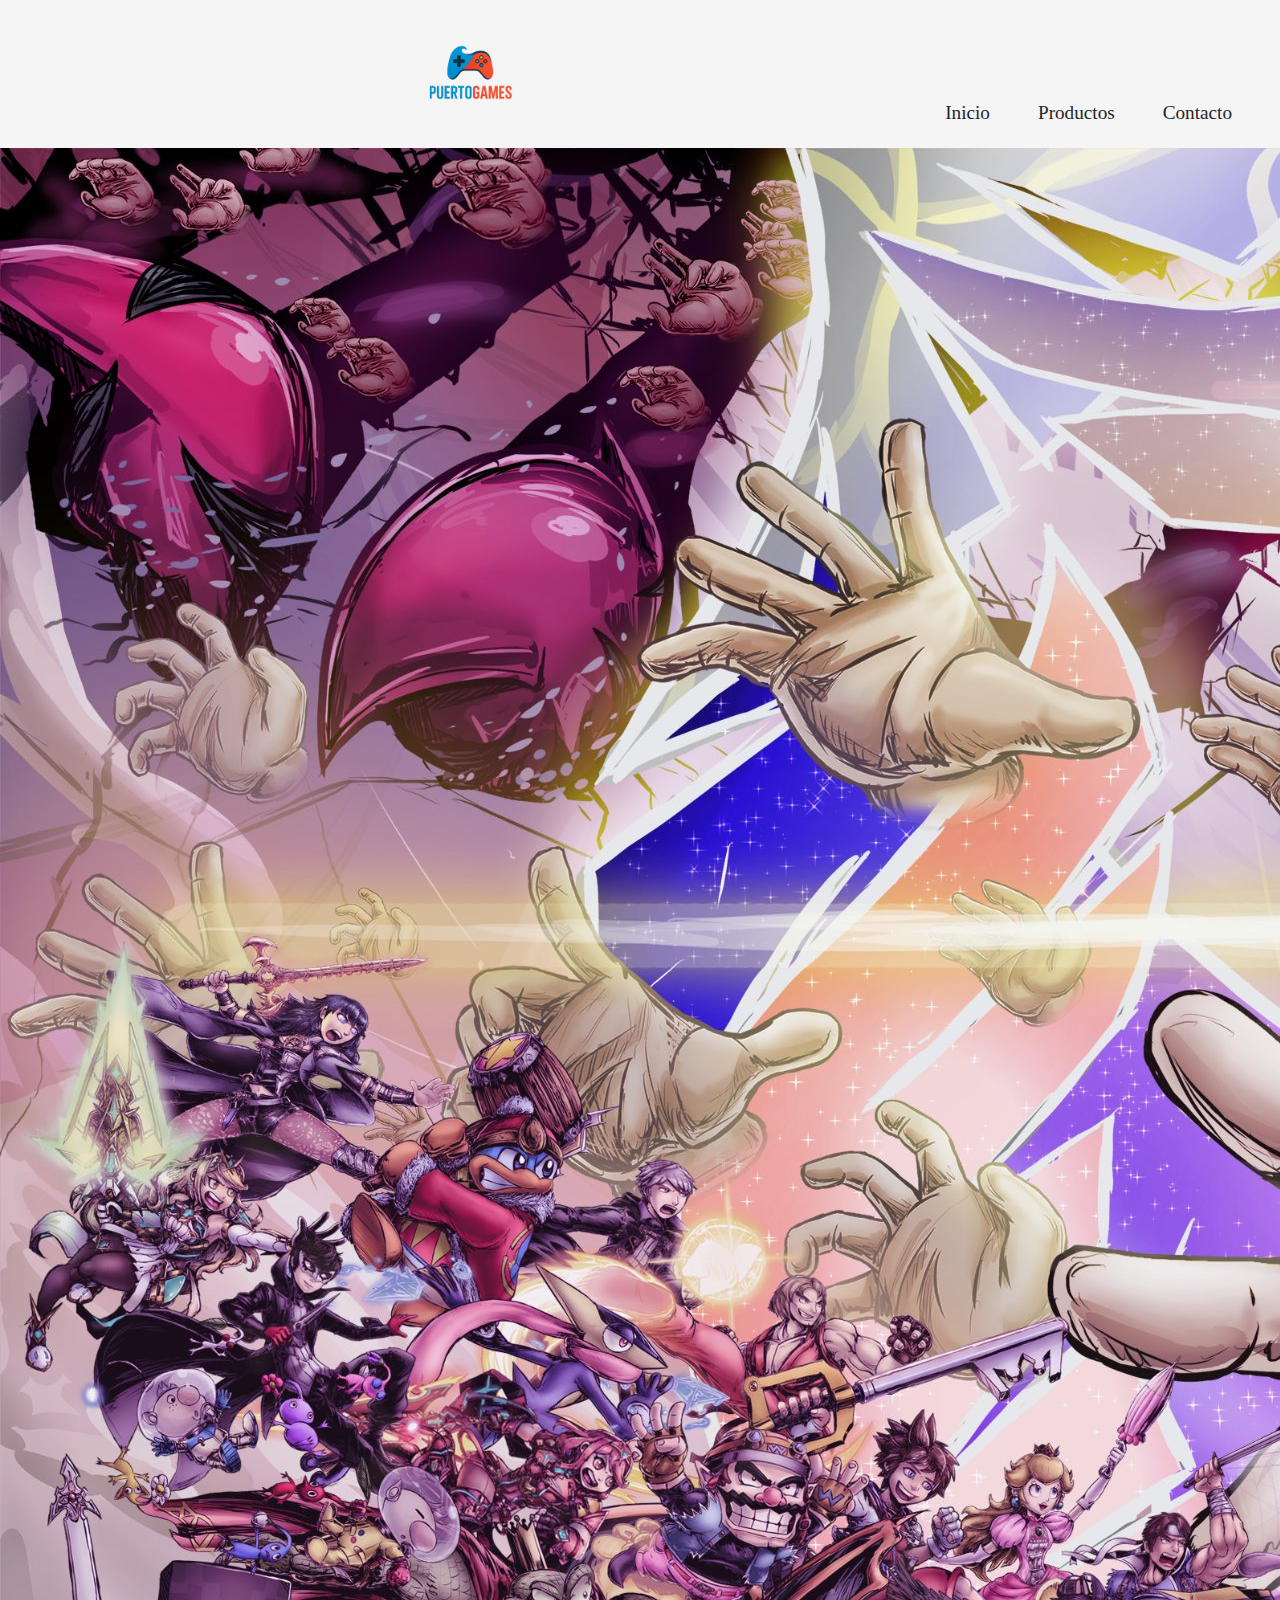
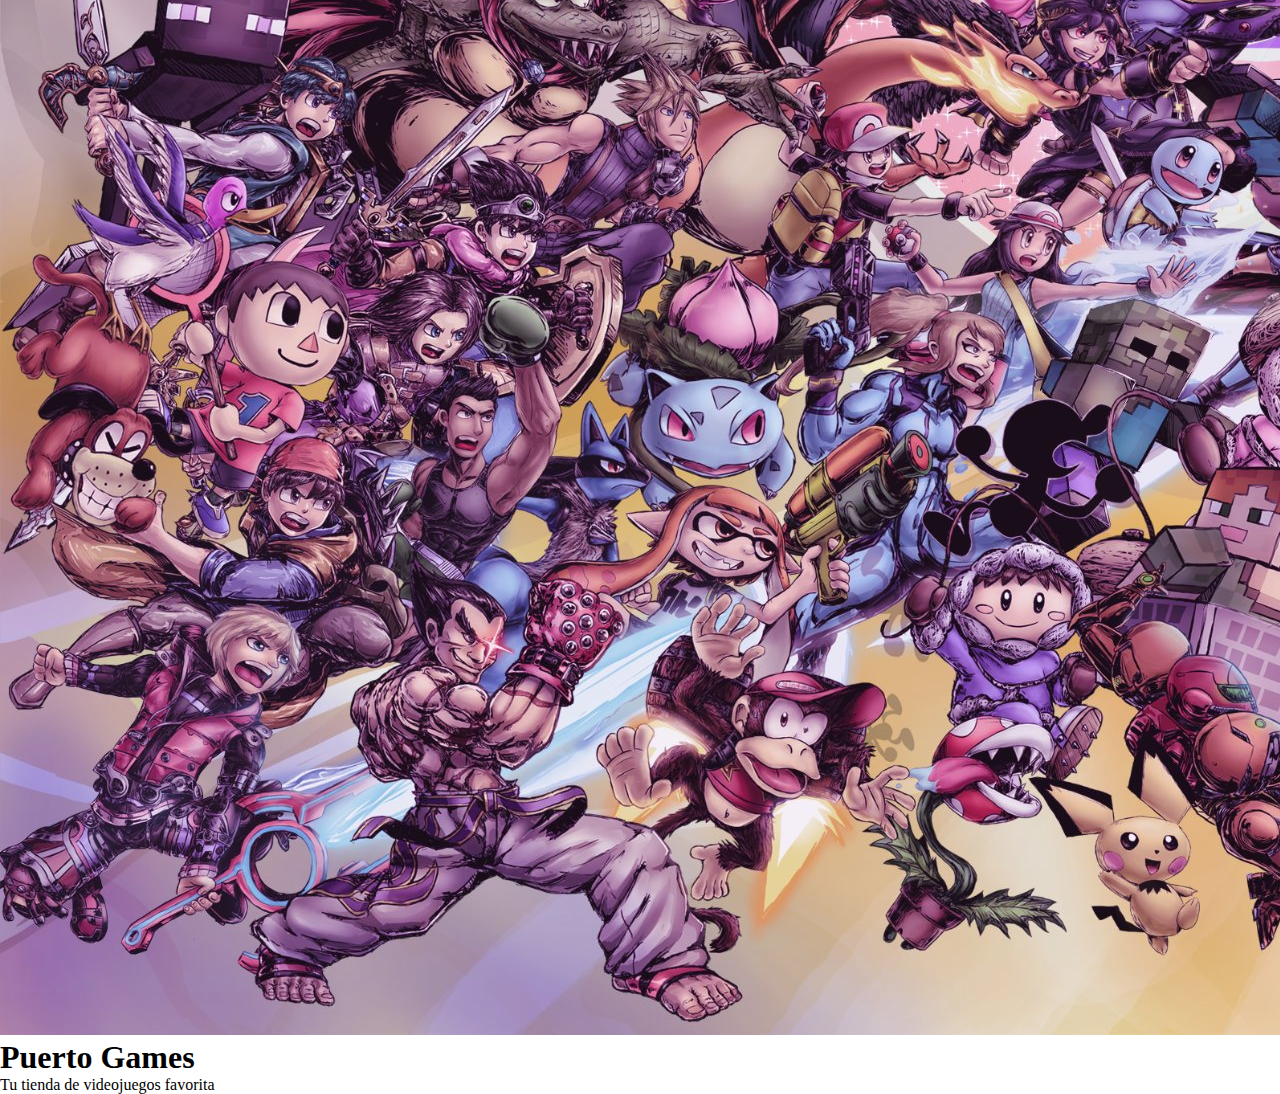
<file: index.html>
<!DOCTYPE html>
<html lang="es">
<head>
    <meta charset="UTF-8">
    <meta name="viewport" content="width=device-width, initial-scale=1.0">
    <title>Puerto Games - Pagina principal</title>
    <link rel="stylesheet" href="assets/css/index.css">
    <!-- Fuente de google: Inter -->
    <link rel="preconnect" href="https://fonts.googleapis.com">
    <link rel="preconnect" href="https://fonts.gstatic.com" crossorigin>
    <link href="https://fonts.googleapis.com/css2?family=Inter:ital,opsz,wght@0,14..32,100..900;1,14..32,100..900&display=swap" rel="stylesheet">
</head>
<body>
    <nav class="navbar">
        <div class="logo-container">
            <a href="index.html">
                <img src="assets/img/logosinbg.png" alt="logo puerto games" class="logo">
            </a>
        </div>
        <ul>
            <li><a class="navbar-item" href="index.html">Inicio</a></li>
            <li><a class="navbar-item" href="productos.html">Productos</a></li>
            <li><a class="navbar-item" href="contacto.html">Contacto</a></li>
        </ul>
    </nav>
    
    <div class="fondo-hero">
        <div class="texto-hero">
            <img src="assets/img/fondo-hero.jpg" alt="Fondo hero" class="fondo-hero">
            <h1> Puerto Games </h1>
            <p> Tu tienda de videojuegos favorita</p>
        </div>
    </div>
</body>
</html>
</file>
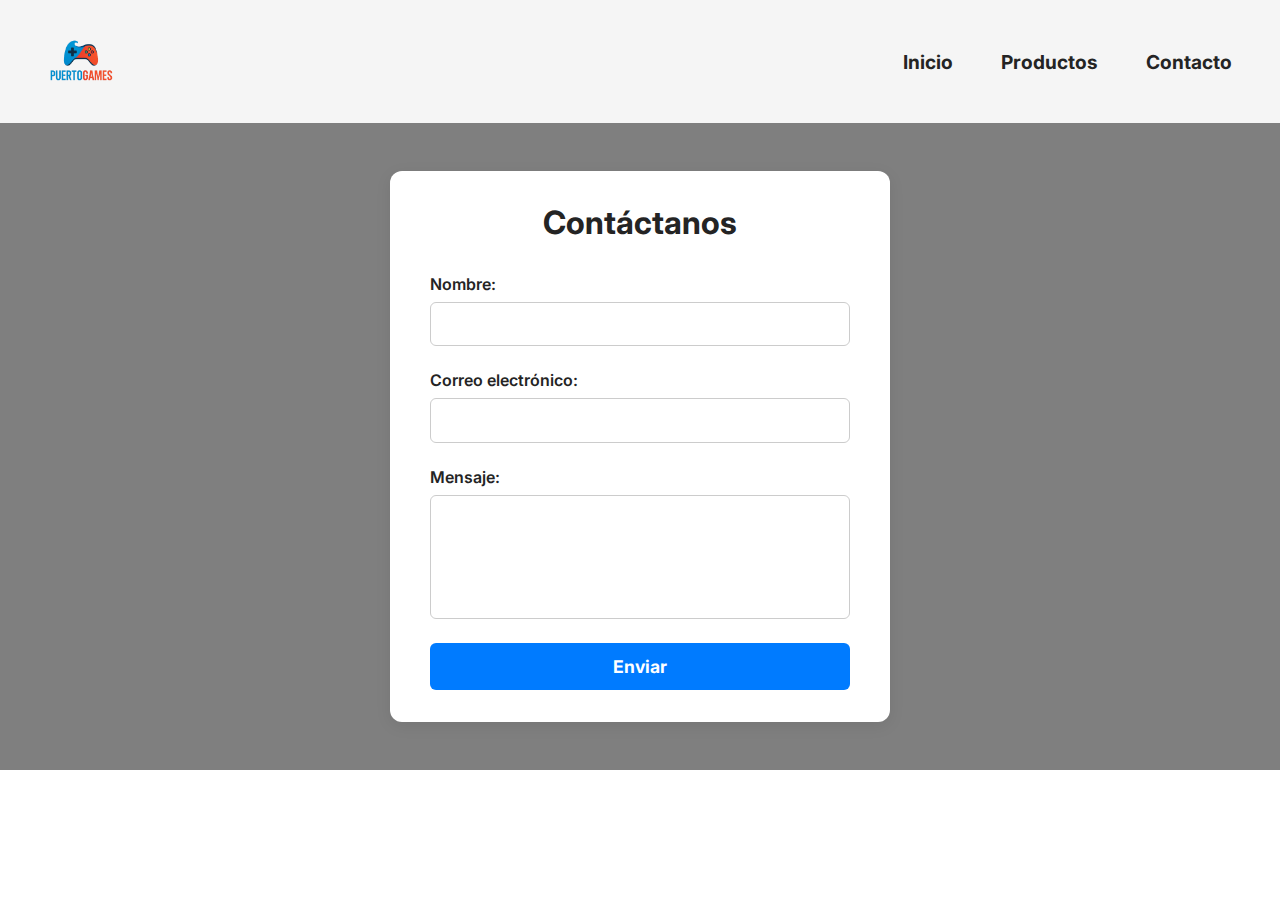
<file: contacto.html>
<!DOCTYPE html>
<html lang="es">
<head>
    <meta charset="UTF-8">
    <meta name="viewport" content="width=device-width, initial-scale=1.0">
    <title>PuertoGames - Tu tienda de videojuegos</title>
    <link rel="stylesheet" href="assets/css/contacto.css">
    <script src="src/js/menu-hamburguesa.js"></script>
    <!-- Fuente de google: Inter -->
    <link rel="preconnect" href="https://fonts.googleapis.com">
    <link rel="preconnect" href="https://fonts.gstatic.com" crossorigin>
    <link href="https://fonts.googleapis.com/css2?family=Inter:ital,opsz,wght@0,14..32,100..900;1,14..32,100..900&display=swap" rel="stylesheet">
   
</head>
<body>
    <!--Navbar-->
    <nav class="navbar">
        <div class="logo-container">
            <a href="index.html">
                <img src="assets/img/logosinbg.png" alt="logo puerto games" class="logo">
            </a>
        </div>
        <button class="menu-presionado" aria-label="Abrir menú">&#9776;</button>
        <ul class="navbar-links">
            <li><a class="navbar-item" href="index.html">Inicio</a></li>
            <li><a class="navbar-item" href="productos.html">Productos</a></li>
            <li><a class="navbar-item" href="contacto.html">Contacto</a></li>
        </ul>
    </nav>
    <!--Seccion formulario-->
    <main class="contacto-main">
        <h2>Contáctanos</h2>
        <!--Formulario-->
        <form class="form-contacto">
            <!--Nombre-->
            <div class="form-group">
                <label for="nombre">Nombre:</label>
                <input type="text" id="nombre" name="nombre" required>
            </div>
            <!--Correo-->
            <div class="form-group">
                <label for="correo">Correo electrónico:</label>
                <input type="email" id="correo" name="correo" required>
            </div>
            <!--Mensaje-->
            <div class="form-group">
                <label for="mensaje">Mensaje:</label>
                <textarea id="mensaje" name="mensaje" rows="5" maxlength="260" required></textarea>
            </div>
            <!--Enviar-->
            <div class="form-group">
                <button type="submit" class="boton-enviar">Enviar</button>
            </div>
        </form>
    </main>
</body>
</html>
</file>
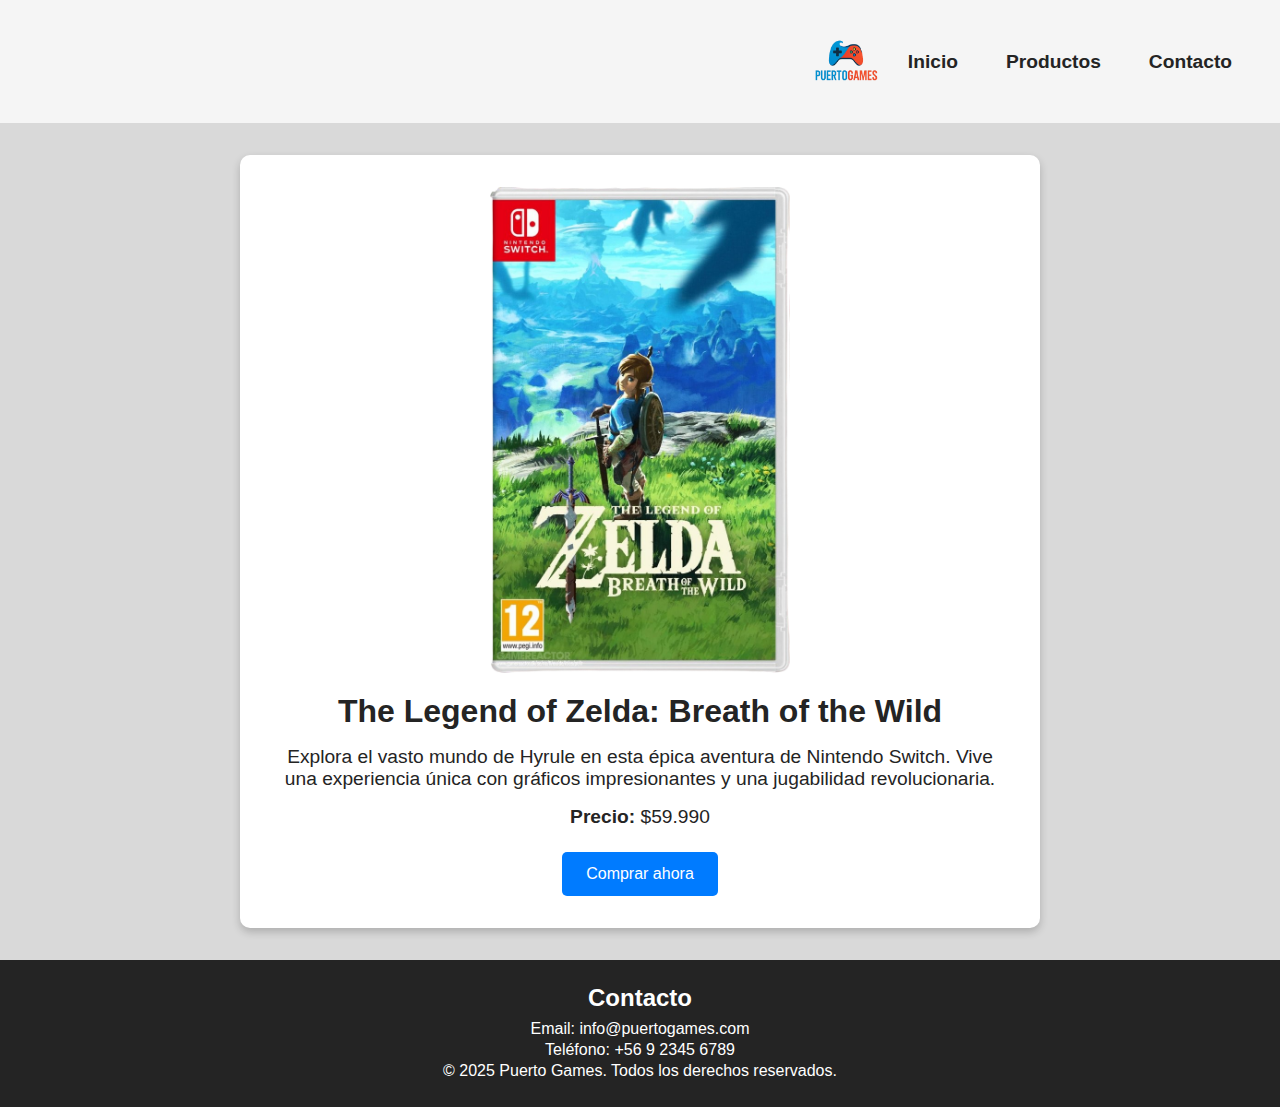
<file: producto1.html>
<!DOCTYPE html>
<html lang="es">
<head>
    <meta charset="UTF-8">
    <meta name="viewport" content="width=device-width, initial-scale=1.0">
    <title>PuertoGames - The Legend of Zelda: Breath of the Wild</title>
    <link rel="stylesheet" href="assets/css/pg-producto-individual.css">
    <script src="src/js/menu-hamburguesa.js"></script>
</head>
<body>
    <!-- Barra de navegación -->
    <nav class="navbar">
        <div class="logo-container">
            <a href="index.html">
                <img src="assets/img/logosinbg.png" alt="logo puerto games" class="logo">
            </a>
        </div>
        <button class="menu-presionado" aria-label="Abrir menú">&#9776;</button>
        <ul class="navbar-links">
            <li><a class="navbar-item" href="index.html">Inicio</a></li>
            <li><a class="navbar-item" href="productos.html">Productos</a></li>
            <li><a class="navbar-item" href="contacto.html">Contacto</a></li>
        </ul>
    </nav>

    <!-- Detalles del producto -->
    <div class="producto-detalle">
        <img src="assets/img/producto1.png" alt="The Legend of Zelda: Breath of the Wild">
        <h1>The Legend of Zelda: Breath of the Wild</h1>
        <p>Explora el vasto mundo de Hyrule en esta épica aventura de Nintendo Switch. Vive una experiencia única con gráficos impresionantes y una jugabilidad revolucionaria.</p>
        <p><strong>Precio:</strong> $59.990</p>
        <div class="botones">
            <a class="boton" href="contacto.html">Comprar ahora</a>
        </div>
    </div>

    <!-- Footer -->
    <footer class="pie-pagina">
        <h3>Contacto</h3>
        <p>Email: info@puertogames.com</p>
        <p>Teléfono: +56 9 2345 6789</p>
        <p>&copy; 2025 Puerto Games. Todos los derechos reservados.</p>
    </footer>
</body>
</html>
</file>
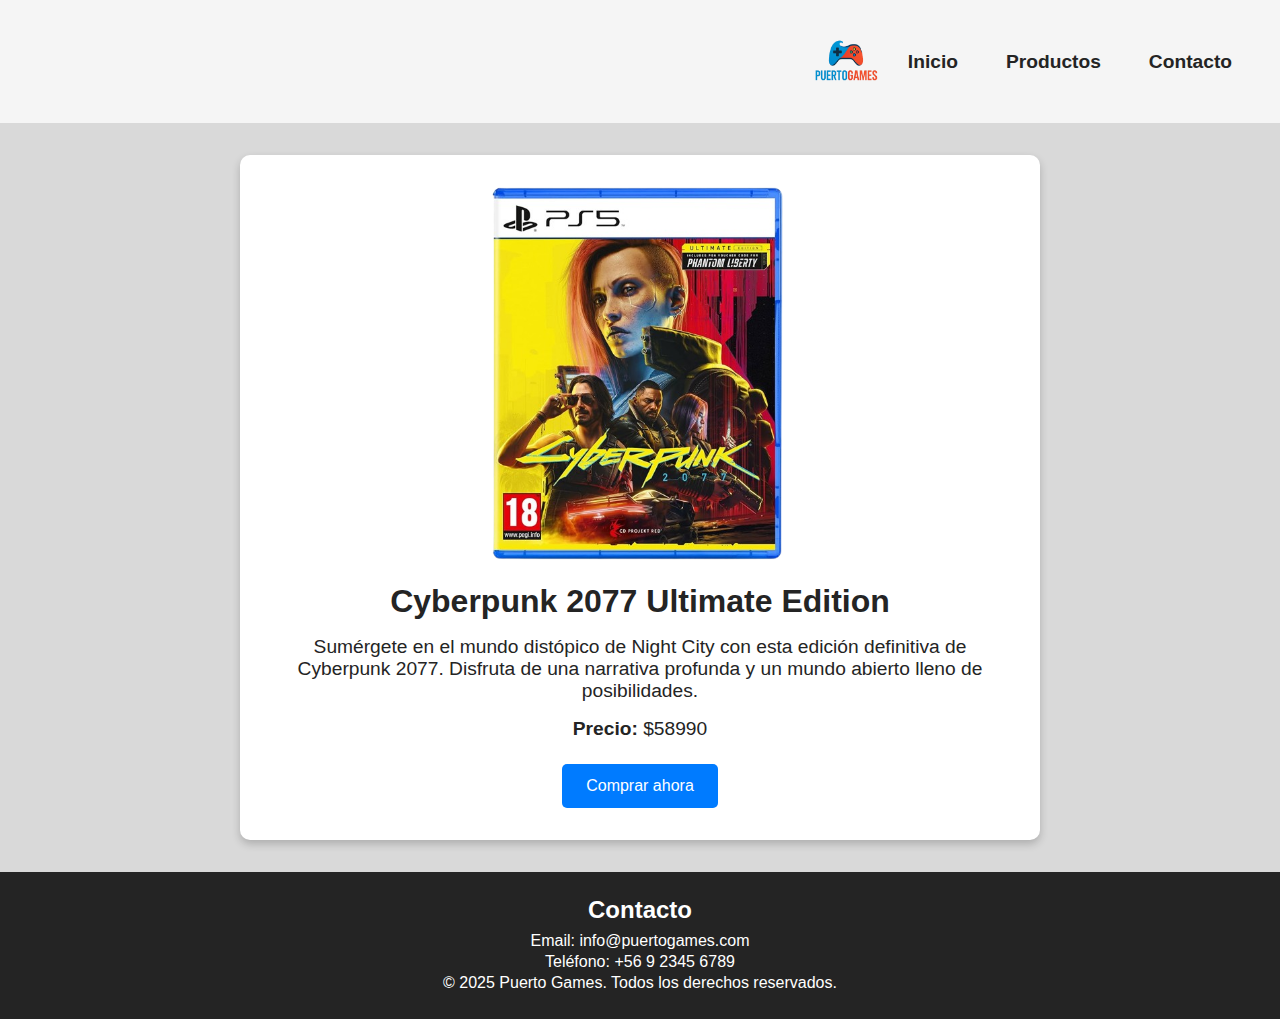
<file: producto2.html>
<!DOCTYPE html>
<html lang="es">
<head>
    <meta charset="UTF-8">
    <meta name="viewport" content="width=device-width, initial-scale=1.0">
    <title>PuertoGames - Cyberpunk 2077 Ultimate Edition</title>
    <link rel="stylesheet" href="assets/css/pg-producto-individual.css">
    <script src="src/js/menu-hamburguesa.js"></script>
</head>
<body>
    <!-- Barra de navegación -->
    <nav class="navbar">
        <div class="logo-container">
            <a href="index.html">
                <img src="assets/img/logosinbg.png" alt="logo puerto games" class="logo">
            </a>
        </div>
        <button class="menu-presionado" aria-label="Abrir menú">&#9776;</button>
        <ul class="navbar-links">
            <li><a class="navbar-item" href="index.html">Inicio</a></li>
            <li><a class="navbar-item" href="productos.html">Productos</a></li>
            <li><a class="navbar-item" href="contacto.html">Contacto</a></li>
        </ul>
    </nav>

    <!-- Detalles del producto -->
    <div class="producto-detalle">
        <img src="assets/img/producto2.png" alt="Cyberpunk 2077 Ultimate Edition">
        <h1>Cyberpunk 2077 Ultimate Edition</h1>
        <p>Sumérgete en el mundo distópico de Night City con esta edición definitiva de Cyberpunk 2077. Disfruta de una narrativa profunda y un mundo abierto lleno de posibilidades.</p>
        <p><strong>Precio:</strong> &#36;58990</p>
        <div class="botones">
            <a class="boton" href="contacto.html">Comprar ahora</a>
        </div>
    </div>

    <!-- Footer -->
    <footer class="pie-pagina">
        <h3>Contacto</h3>
        <p>Email: info@puertogames.com</p>
        <p>Teléfono: +56 9 2345 6789</p>
        <p>&copy; 2025 Puerto Games. Todos los derechos reservados.</p>
    </footer>
</body>
</html>
</file>
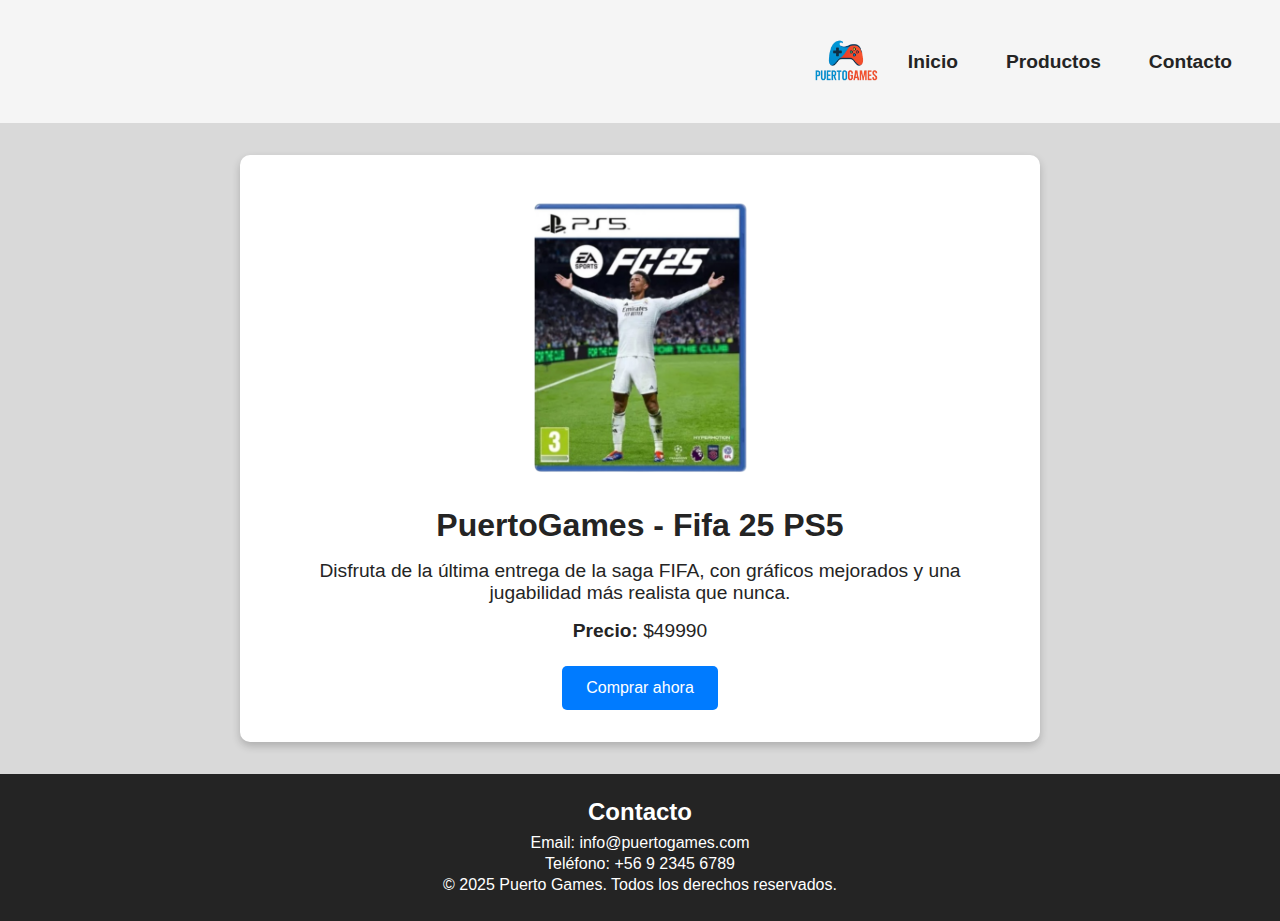
<file: producto3.html>
<!DOCTYPE html>
<html lang="es">
<head>
    <meta charset="UTF-8">
    <meta name="viewport" content="width=device-width, initial-scale=1.0">
    <title>PuertoGames - Fifa 25 PS5</title>
    <link rel="stylesheet" href="assets/css/pg-producto-individual.css">
    <script src="src/js/menu-hamburguesa.js"></script>
</head>
<body>
    <!-- Barra de navegación -->
    <nav class="navbar">
        <div class="logo-container">
            <a href="index.html">
                <img src="assets/img/logosinbg.png" alt="logo puerto games" class="logo">
            </a>
        </div>
        <button class="menu-presionado" aria-label="Abrir menú">&#9776;</button>
        <ul class="navbar-links">
            <li><a class="navbar-item" href="index.html">Inicio</a></li>
            <li><a class="navbar-item" href="productos.html">Productos</a></li>
            <li><a class="navbar-item" href="contacto.html">Contacto</a></li>
        </ul>
    </nav>

    <!-- Detalles del producto -->
    <div class="producto-detalle">
        <img src="assets/img/producto3.png" alt="Fifa 25 PS5">
        <h1>PuertoGames - Fifa 25 PS5</h1>
        <p>Disfruta de la última entrega de la saga FIFA, con gráficos mejorados y una jugabilidad más realista que nunca.</p>
        <p><strong>Precio:</strong> &#36;49990</p>
        <div class="botones">
            <a class="boton" href="contacto.html">Comprar ahora</a>
        </div>
    </div>

    <!-- Footer -->
    <footer class="pie-pagina">
        <h3>Contacto</h3>
        <p>Email: info@puertogames.com</p>
        <p>Teléfono: +56 9 2345 6789</p>
        <p>&copy; 2025 Puerto Games. Todos los derechos reservados.</p>
    </footer>
</body>
</html>
</file>
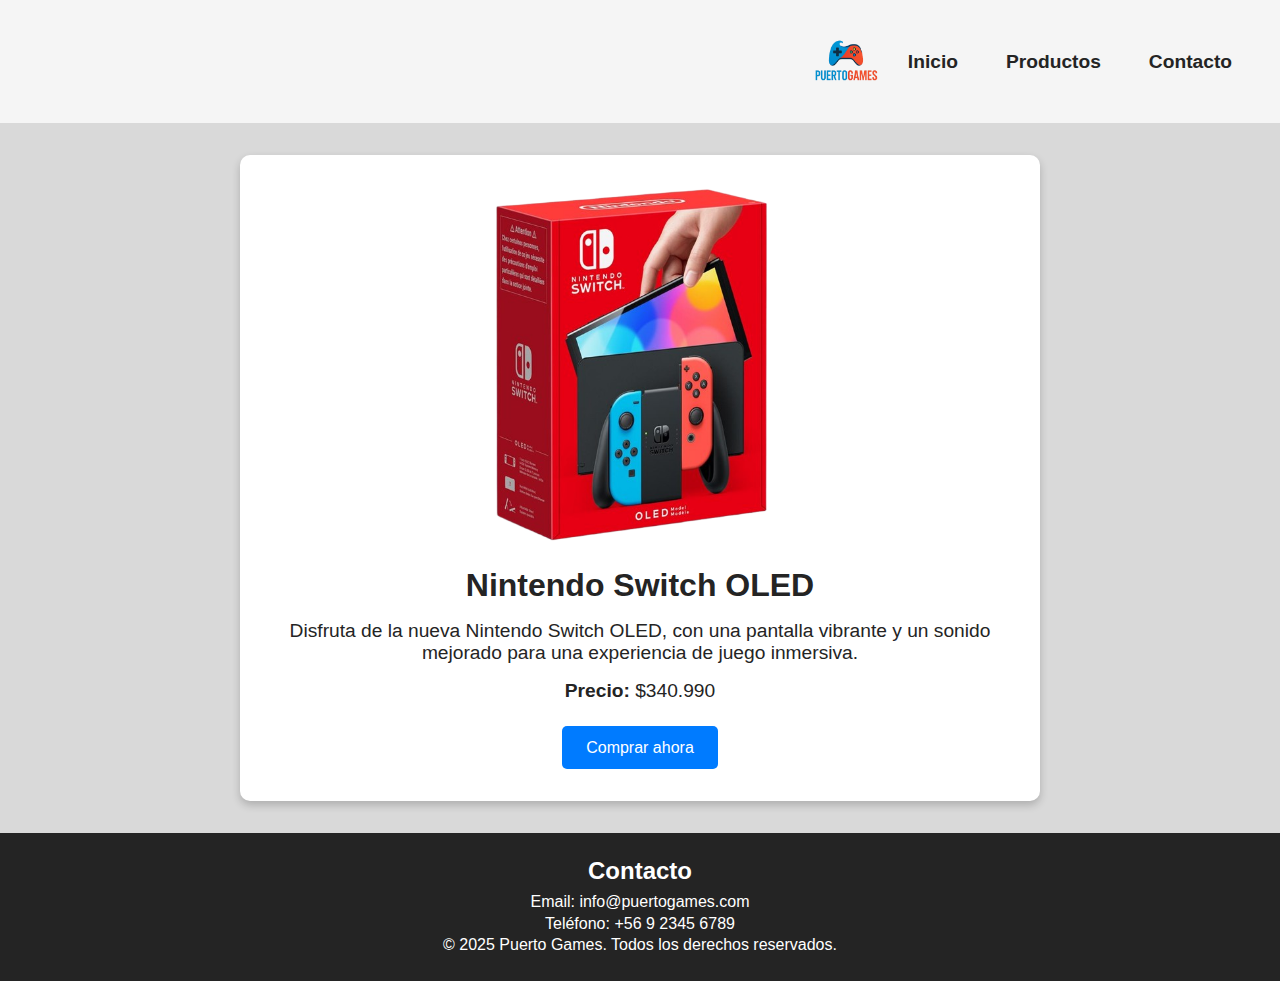
<file: producto4.html>
<!DOCTYPE html>
<html lang="es">
<head>
    <meta charset="UTF-8">
    <meta name="viewport" content="width=device-width, initial-scale=1.0">
    <title>PuertoGames - Nintendo Switch OLED</title>
    <link rel="stylesheet" href="assets/css/pg-producto-individual.css">
    <script src="src/js/menu-hamburguesa.js"></script>
</head>
<body>
    <!-- Barra de navegación -->
    <nav class="navbar">
        <div class="logo-container">
            <a href="index.html">
                <img src="assets/img/logosinbg.png" alt="logo puerto games" class="logo">
            </a>
        </div>
        <button class="menu-presionado" aria-label="Abrir menú">&#9776;</button>
        <ul class="navbar-links">
            <li><a class="navbar-item" href="index.html">Inicio</a></li>
            <li><a class="navbar-item" href="productos.html">Productos</a></li>
            <li><a class="navbar-item" href="contacto.html">Contacto</a></li>
        </ul>
    </nav>

    <!-- Detalles del producto -->
    <div class="producto-detalle">
        <img src="assets/img/producto4.png" alt="Nintendo Switch OLED">
        <h1>Nintendo Switch OLED</h1>
        <p>Disfruta de la nueva Nintendo Switch OLED, con una pantalla vibrante y un sonido mejorado para una experiencia de juego inmersiva.</p>
        <p><strong>Precio:</strong> &#36;340.990</p>
        <div class="botones">
            <a class="boton" href="contacto.html">Comprar ahora</a>
        </div>
    </div>

    <!-- Footer -->
    <footer class="pie-pagina">
        <h3>Contacto</h3>
        <p>Email: info@puertogames.com</p>
        <p>Teléfono: +56 9 2345 6789</p>
        <p>&copy; 2025 Puerto Games. Todos los derechos reservados.</p>
    </footer>
</body>
</html>
</file>
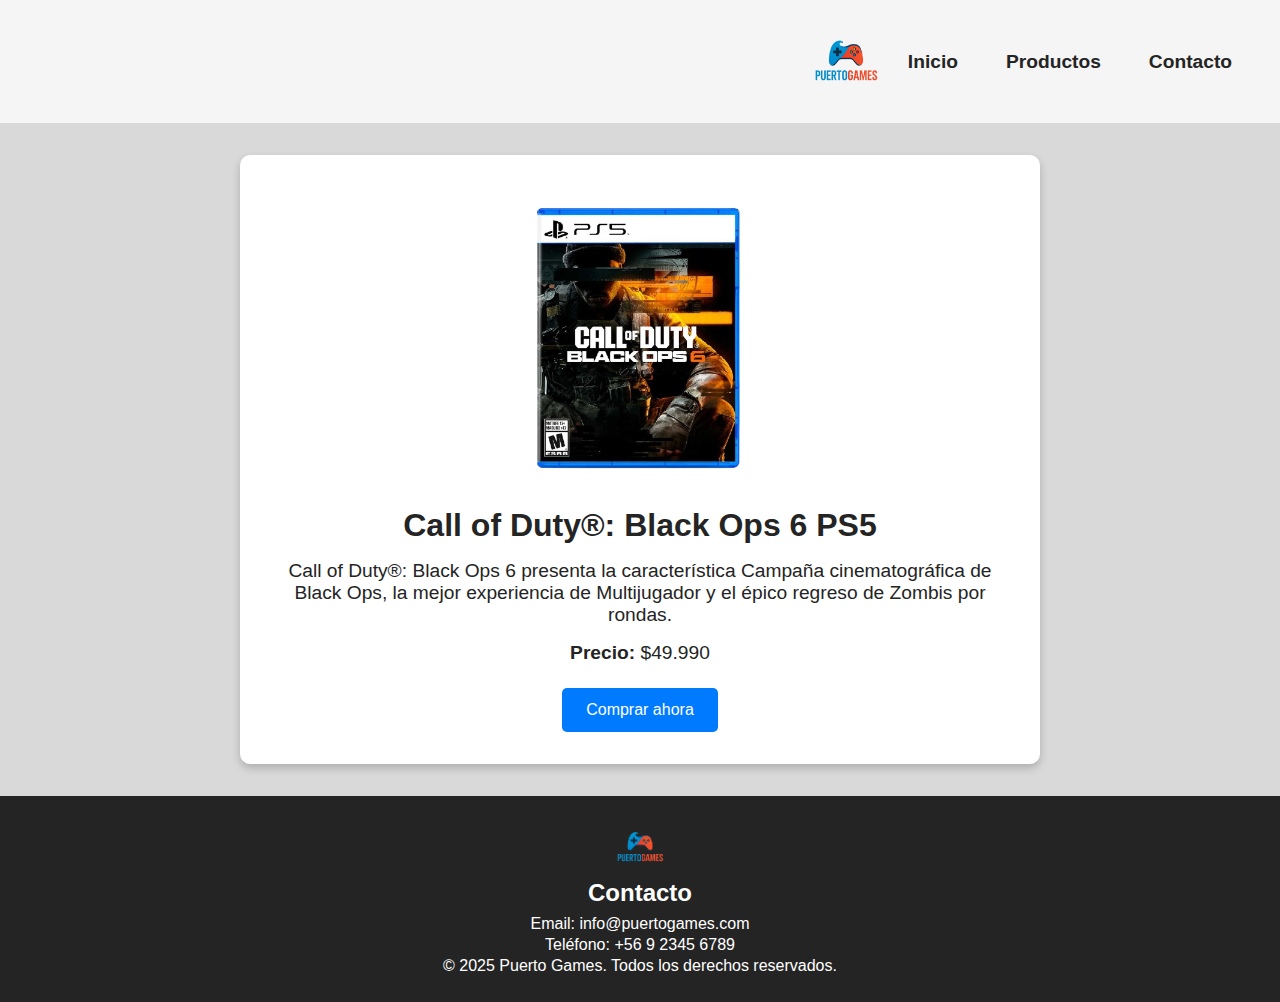
<file: producto5.html>
<!DOCTYPE html>
<html lang="es">
<head>
    <meta charset="UTF-8">
    <meta name="viewport" content="width=device-width, initial-scale=1.0">
    <title>PuertoGames - Call of Duty®: Black Ops 6 PS5</title>
    <link rel="stylesheet" href="assets/css/pg-producto-individual.css">
    <script src="src/js/menu-hamburguesa.js"></script>
</head>
<body>
    <!-- Barra de navegación -->
    <nav class="navbar">
        <div class="logo-container">
            <a href="index.html">
                <img src="assets/img/logosinbg.png" alt="logo puerto games" class="logo">
            </a>
        </div>
        <button class="menu-presionado" aria-label="Abrir menú">&#9776;</button>
        <ul class="navbar-links">
            <li><a class="navbar-item" href="index.html">Inicio</a></li>
            <li><a class="navbar-item" href="productos.html">Productos</a></li>
            <li><a class="navbar-item" href="contacto.html">Contacto</a></li>
        </ul>
    </nav>

    <!-- Detalles del producto -->
    <div class="producto-detalle">
        <img src="assets/img/producto5.png" alt="Call of Duty®: Black Ops 6 PS5">
        <h1>Call of Duty®: Black Ops 6 PS5</h1>
        <p>Call of Duty®: Black Ops 6 presenta la característica Campaña cinematográfica de Black Ops, la mejor experiencia de Multijugador y el épico regreso de Zombis por rondas.</p>
        <p><strong>Precio:</strong> $49.990</p>
        <div class="botones">
            <a class="boton" href="contacto.html">Comprar ahora</a>
        </div>
    </div>

    <!-- Footer -->
    <footer class="pie-pagina">
        <div class="container-logo-footer">
            <a href="index.html">
                <img src="assets/img/logosinbg.png" alt="logo puerto games" class="logo-footer">
            </a>
        </div>
        <h3>Contacto</h3>
        <p>Email: info@puertogames.com</p>
        <p>Teléfono: +56 9 2345 6789</p>
        <p>&copy; 2025 Puerto Games. Todos los derechos reservados.</p>
    </footer>
</body>
</html>
</file>
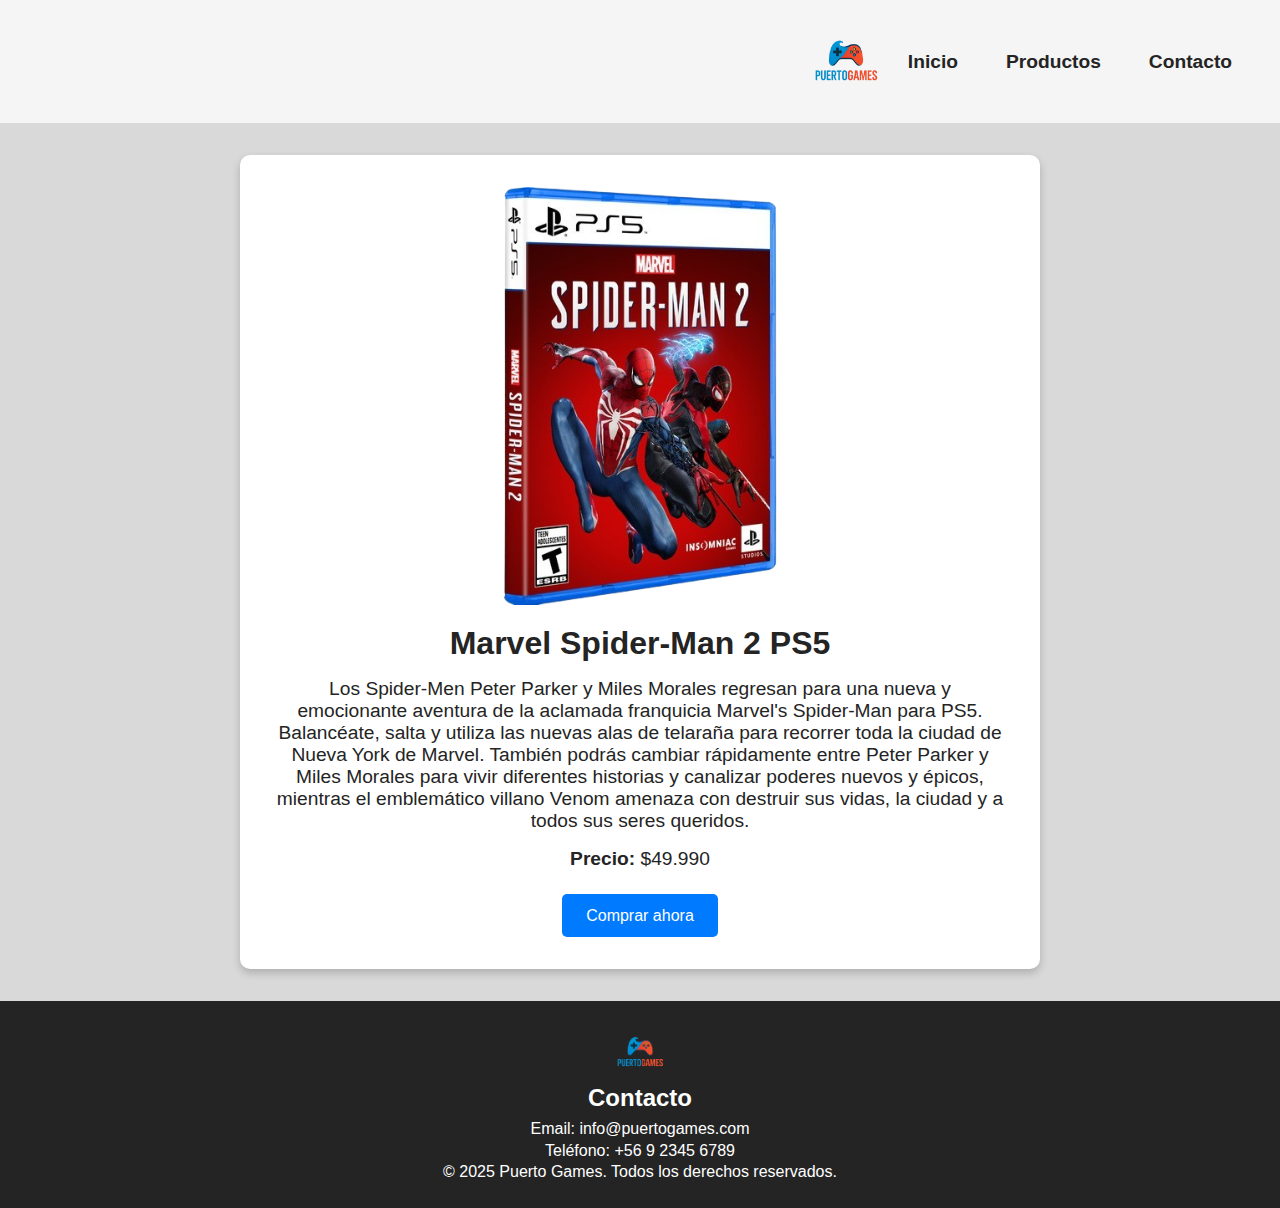
<file: producto6.html>
<!DOCTYPE html>
<html lang="es">
<head>
    <meta charset="UTF-8">
    <meta name="viewport" content="width=device-width, initial-scale=1.0">
    <title>PuertoGames - Marvel Spider-Man 2 PS5</title>
    <link rel="stylesheet" href="assets/css/pg-producto-individual.css">
    <script src="src/js/menu-hamburguesa.js"></script>
</head>
<body>
    <!-- Barra de navegación -->
    <nav class="navbar">
        <div class="logo-container">
            <a href="index.html">
                <img src="assets/img/logosinbg.png" alt="logo puerto games" class="logo">
            </a>
        </div>
        <button class="menu-presionado" aria-label="Abrir menú">&#9776;</button>
        <ul class="navbar-links">
            <li><a class="navbar-item" href="index.html">Inicio</a></li>
            <li><a class="navbar-item" href="productos.html">Productos</a></li>
            <li><a class="navbar-item" href="contacto.html">Contacto</a></li>
        </ul>
    </nav>

    <!-- Detalles del producto -->
    <div class="producto-detalle">
        <img src="assets/img/producto6.png" alt="Marvel Spider-Man 2 PS5">
        <h1>Marvel Spider-Man 2 PS5</h1>
        <p>Los Spider-Men Peter Parker y Miles Morales regresan para una nueva y emocionante aventura de la aclamada franquicia Marvel's Spider-Man para PS5.
            Balancéate, salta y utiliza las nuevas alas de telaraña para recorrer toda la ciudad de Nueva York de Marvel. 
            También podrás cambiar rápidamente entre Peter Parker y Miles Morales para vivir diferentes historias y canalizar poderes nuevos y épicos, 
            mientras el emblemático villano Venom amenaza con destruir sus vidas, la ciudad y a todos sus seres queridos.</p>
        <p><strong>Precio:</strong> $49.990</p>
        <div class="botones">
            <a class="boton" href="contacto.html">Comprar ahora</a>
        </div>
    </div>

    <!-- Footer -->
    <footer class="pie-pagina">
        <div class="container-logo-footer">
            <a href="index.html">
                <img src="assets/img/logosinbg.png" alt="logo puerto games" class="logo-footer">
            </a>
        </div>
        <h3>Contacto</h3>
        <p>Email: info@puertogames.com</p>
        <p>Teléfono: +56 9 2345 6789</p>
        <p>&copy; 2025 Puerto Games. Todos los derechos reservados.</p>
    </footer>
</body>
</html>
</file>
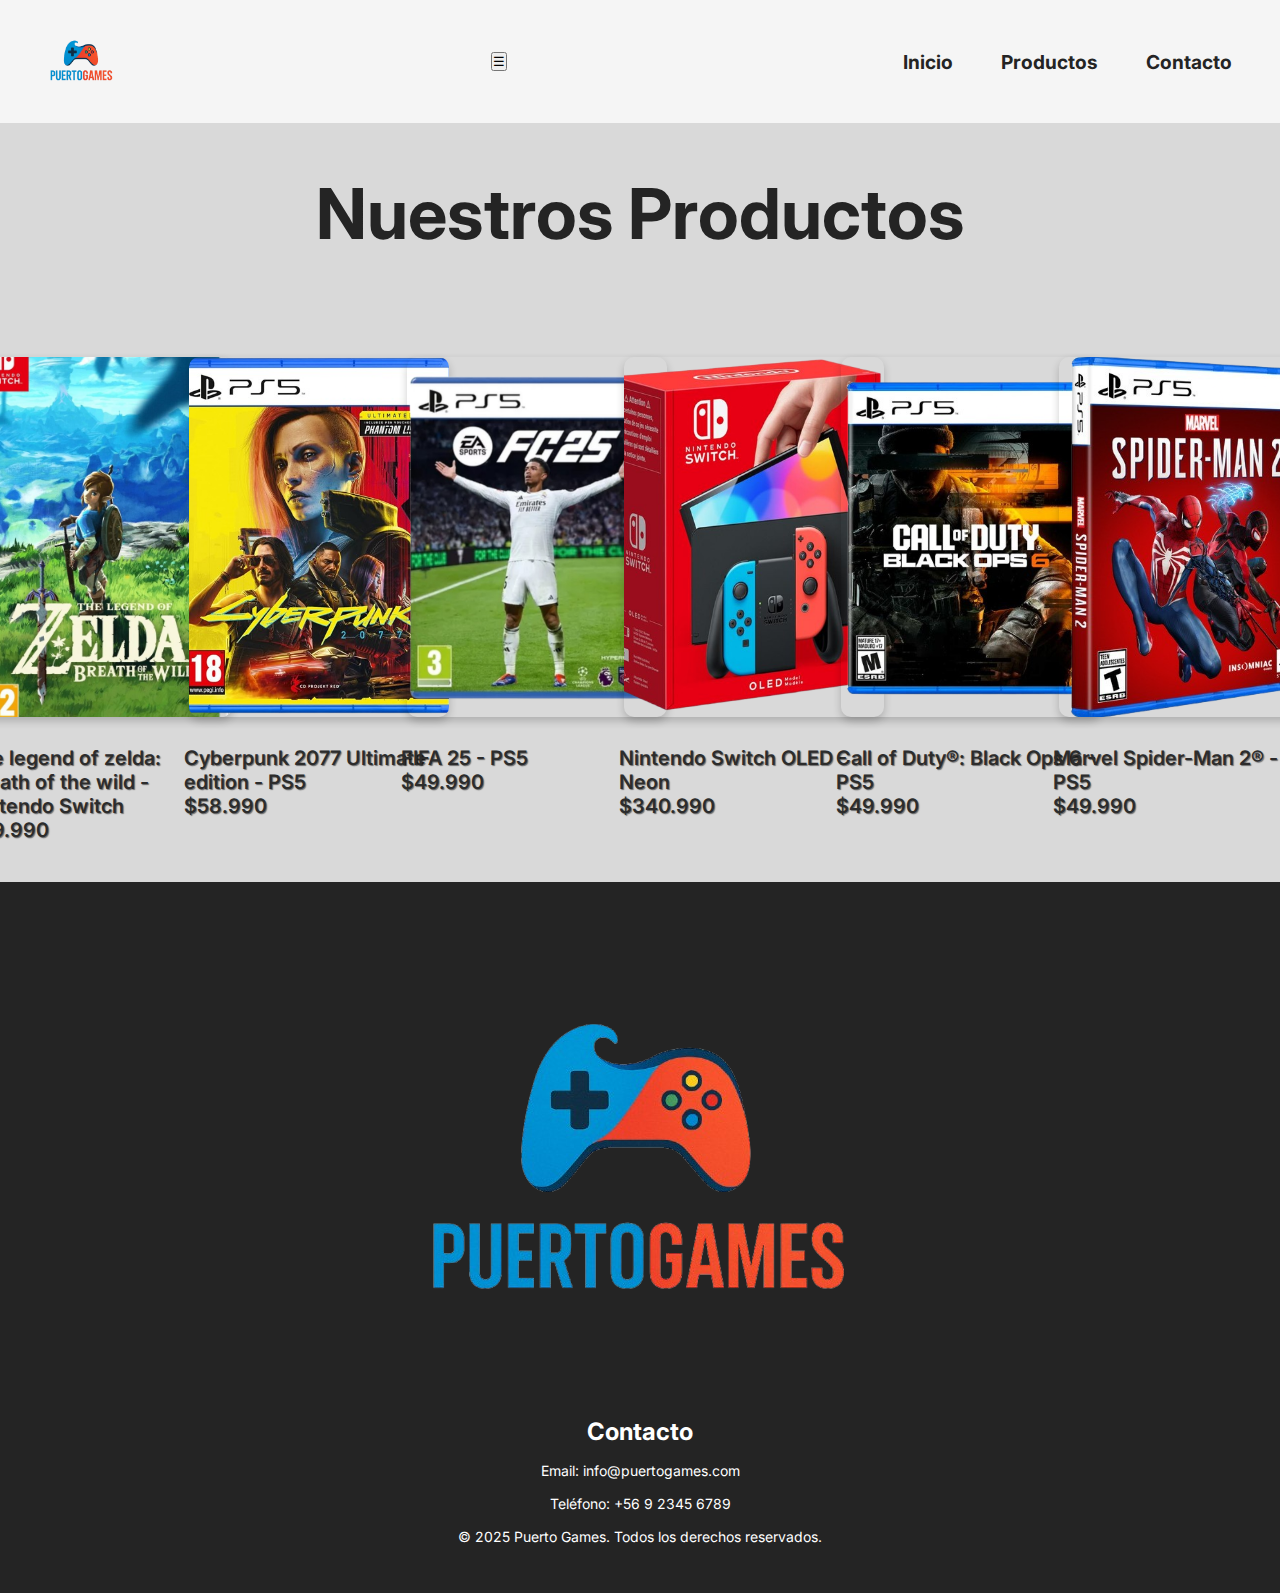
<file: productos.html>
<!DOCTYPE html>
<html lang="es">
<head>
    <meta charset="UTF-8">
    <meta name="viewport" content="width=device-width, initial-scale=1.0">
    <title>PuertoGames - Productos</title>
    <link rel="stylesheet" href="assets/css/productos.css">
    <script src="src/js/menu-hamburguesa.js"></script>
    <!-- Fuente de google: Inter -->
    <link rel="preconnect" href="https://fonts.googleapis.com">
    <link rel="preconnect" href="https://fonts.gstatic.com" crossorigin>
    <link href="https://fonts.googleapis.com/css2?family=Inter:ital,opsz,wght@0,14..32,100..900;1,14..32,100..900&display=swap" rel="stylesheet">
</head>
<body>
    <nav class="navbar">
        <div class="logo-container">
            <a href="index.html">
                <img src="assets/img/logosinbg.png" alt="logo puerto games" class="logo">
            </a>
        </div>
        <button class="menu-presionado" aria-label="Abrir menú">&#9776;</button>
        <ul class="navbar-links">
            <li><a class="navbar-item" href="index.html">Inicio</a></li>
            <li><a class="navbar-item" href="productos.html">Productos</a></li>
            <li><a class="navbar-item" href="contacto.html">Contacto</a></li>
        </ul>
    </nav>
    <h2 class="titulo-galeria">Nuestros Productos</h2>
    <div class="galeria-contenedor">
        
        
        <!--Producto 1-->
        <div class="galeria-item">
            <a href="producto1.html"><img src="assets/img/producto1.png" alt="Producto 1"></a>
            <p>The legend of zelda: Breath of the wild - Nintendo Switch <br> &#36;59.990</p>
        </div>
        <!--Producto 2-->
        <div class="galeria-item">
            <a href="producto2.html"><img src="assets/img/producto2.png" alt="Producto 2"></a>
            <p>Cyberpunk 2077 Ultimate edition - PS5 <br> &#36;58.990</p>
        </div>
        <!--Producto 3-->
        <div class="galeria-item">
            <a href="producto3.html"><img src="assets/img/producto3.png" alt="Producto 3"></a>
            <p>FIFA 25 - PS5 <br> &#36;49.990</p>
        </div>
        <!--Producto 4-->
        <div class="galeria-item">
            <a href="producto4.html"><img src="assets/img/producto4.png" alt="Producto 4"></a>
            <p>Nintendo Switch OLED - Neon <br> &#36;340.990</p>
        </div>
        <!--Producto 5-->
        <div class="galeria-item">
            <a href="producto5.html"><img src="assets/img/producto5.png" alt="Producto 5"></a>
            <p>Call of Duty®: Black Ops 6 - PS5 <br> &#36;49.990</p>
        </div>
        <!--Producto 6-->
        <div class="galeria-item">
            <a href="producto6.html"><img src="assets/img/producto6.png" alt="Producto 6"></a>
            <p>Marvel Spider-Man 2® - PS5 <br> &#36;49.990</p>
        </div>
    </div>

    <!--Footer-->
    <footer class="pie-pagina">
        <div class="container-logo-footer">
            <a href="index.html">
                <img src="assets/img/logosinbg.png" alt="logo puerto games" class="logo-footer">
            </a>
        </div>
        <h3>Contacto</h3>
        <p>Email: info@puertogames.com</p>
        <p>Teléfono: +56 9 2345 6789</p>
        <p>&copy; 2025 Puerto Games. Todos los derechos reservados.</p>
    </footer>
</body>
</html>
</file>
<file: assets/css/index.css>
:root{
    --color-texto: #242424;
    --color-fondo: #f5f5f5;
    --padding-general: 1.5rem;
}

*{
    margin: 0;
    padding: 0;
    box-sizing: border-box;
}
li{
    list-style: none;
}
ul{
    display: flex;
}
.navbar-item {
    color: var(--color-texto);
    text-decoration: none;
    padding: var(--padding-general);
    font-size: 1.2rem;
    
}
.navbar-item:hover{
    background-color: none;
    color: #000;
    text-decoration: none;
}
.navbar{
    display: flex;
    justify-content: right;
    align-items: end;
    text-decoration: none;
    background-color: var(--color-fondo);
    padding: var(--padding-general);
}
.logo{
    width: 20%;
    justify-self: left;
    display: flex;
}
</file>
<file: assets/css/contacto.css>
/*Variables*/
:root{
    --color-texto: #242424;
    --color-fondo: #f5f5f5;
    --padding-general: 1.5rem; 
    --color-background: #d9d9d9;
    --color-Product-background: #c4e64a;
    --inter-navbar {
        font-family: "Inter", sans-serif;
        font-optical-sizing: auto;
        font-weight: 400;
        font-style: normal;
    };
   
}
/*Reset general*/
*{
    margin: 0;
    padding: 0;
    box-sizing: border-box;
}
/*Background general*/

body{
    background-image: linear-gradient(rgba(0, 0, 0, 0.5), rgba(0, 0, 0, 0.5)), url(https://store-images.s-microsoft.com/image/apps.30270.14102493795607121.e42be5c2-793a-4463-be84-8211155dc97e.6799a0f6-635a-4bdf-8ba3-3645f662274b?h=1280);
    background-size: cover;
    background-repeat: no-repeat;
    font-family: "Inter", sans-serif;
    font-optical-sizing: auto;
    font-weight: 400;
    font-style: normal;
    color: var(--color-texto);
}

/*Formatos para navbar*/
li{
    list-style: none;
}

ul {
    display: flex;
    margin: 0;
    padding: 0;
    align-items: center;
}

.navbar{
    display: flex;
    justify-content: right;
    align-items: center;
    text-decoration: none;
    background-color: var(--color-fondo);
    padding: var(--padding-general);
    width: 100%;
}

.navbar-item {
    color: var(--color-texto);
    text-decoration: none;
    font-family: "Inter", sans-serif;
    font-optical-sizing: auto;
    font-weight: 700;
    font-style: normal;
    padding: var(--padding-general);
    font-size: 1.2rem;
    transition: all 0.3s ease-in-out;
}

.navbar-item:hover{
    background-color: none;
    color: #000;
    text-shadow: 0.5px 0px 0px #636363;
    text-decoration: none;
}
.logo-container{
    display: flex;
    justify-content: left;
    align-items: center;

}

.logo{
    width: 95px;
    justify-self: left;
    display: flex;
    padding-left: 20px;
}

.menu-presionado{
    display: none;
    background: none;
    border: none;
    font-size: 2rem;
    cursor: pointer;
    color: var(--color-texto);
}
/*Fin formatos navbar*/

.contacto-main {
    max-width: 500px;
    margin: 3rem auto;
    background: #fff;
    border-radius: 12px;
    box-shadow: 0 4px 16px rgba(0,0,0,0.08);
    padding: 2rem 2.5rem;
    display: flex;
    flex-direction: column;
    align-items: center;
}

.contacto-main h2 {
    font-family: "Inter", sans-serif;
    font-size: 2rem;
    margin-bottom: 2rem;
    color: var(--color-texto);
}

.form-contacto {
    width: 100%;
    display: flex;
    flex-direction: column;
    gap: 1.5rem;
}

.form-group {
    display: flex;
    flex-direction: column;
    gap: 0.5rem;
}

.form-group label {
    font-weight: 600;
    font-size: 1rem;
    color: var(--color-texto);
}

.form-group input, .form-group textarea {
    padding: 0.7rem 1rem;
    border: 1px solid #ccc;
    border-radius: 6px;
    font-size: 1rem;
    font-family: "Inter", sans-serif;
    resize: none;
}

.boton-enviar {
    background-color: #007BFF;
    color: #fff;
    border: none;
    border-radius: 6px;
    padding: 0.8rem 1.5rem;
    font-size: 1.1rem;
    font-family: "Inter", sans-serif;
    font-weight: 700;
    cursor: pointer;
    transition: 0.3s;
}

.boton-enviar:hover {
    background-color: #0056b3;
}

/*Footer*/

.pie-pagina{
    background-color: #242424;
    color: white;
    text-align: center;
    padding: 2rem 0;
    font-size: 14px;
}

.pie-pagina h3 {
    font-family: "Inter", sans-serif;
    font-size: 24px;
    color: #ffffff;
    margin-bottom: 1rem;
}

.pie-pagina p {
    font-family: "Inter", sans-serif;
    font-size: 14px;
    color: #ffffff;
    margin-bottom: 1rem;
}

.container-logo-footer{
    display: flex;
    justify-content: center;
}

.logo-footer{
    width: 11%;
}


/*Media querys*/

/*Estilo para pantallas grandes*/
@media (min-width: 1024px) {
    .navbar {
        justify-content: space-between;
    }
    .logo {
        margin-right: 0;
    }
}

/*Estilo para pantallas medianas*/
@media (max-width: 1023px) and (min-width: 768px) {
    .navbar{
        flex-direction: column;
        align-items: center;
    }
    .navbar-item{
        padding: 1rem;
    }
    .logo{
        margin-right: 0;
    }
}

/*Estilo para telefonos*/
@media (max-width: 767px) {
    
    .texto-hero h1{
        font-size: 30px;
    }

    .texto-hero p{
        font-size: 18px; 
    }

    .boton-catalogo-hero{
        font-size: 1rem; 
        padding: 0.8rem 1rem;
    }

   
    .galeria-contenedor{
        display: flex;
        flex-direction: column;
        align-items: center;
        gap: 1.5rem; 
    }

    .galeria-item img{
        width: 90%; 
        height: auto;
    }

    .menu-presionado{
        display: none;
        background: none;
        border: none;
        font-size: 2rem;
        cursor: pointer;
        color: var(--color-texto);
    }

    .hero-container{
        height: 250px;
    }
    .texto-hero h1{
        font-size: 1.7rem;
    }
    .texto-hero p{
        font-size: 1rem;
    }
}

/*Navbar con poco espacio*/
@media (max-width: 1023px) {
    .navbar{
        flex-direction: row;
        justify-content: space-between;
    }
    .menu-presionado{
        display: block;
    }
    .navbar-links{
        display: none;
        flex-direction: column;
        width: 100%;
        background: var(--color-fondo);
        position: absolute;
        top: 110px;
        left: 0;
        z-index: 100;
        box-shadow: 0 4px 8px rgba(0,0,0,0.1);
    }
    .navbar-links.active{
        display: flex;
    }
    .navbar-links li{
        text-align: center;
        padding: 1rem 0;
    }
}

/*Estilo para pantallas de 1366x768*/
@media (min-width: 1366px) and (max-width: 1366px) and (min-height: 768px) and (max-height: 768px) {
    .texto-hero h1{
        font-size: 45px; 
    }

    .texto-hero p{
        font-size: 20px; 
    }

    .boton-catalogo-hero{
        font-size: 1.3rem; 
        padding: 1rem 1.5rem;
    }

    .galeria-contenedor{
        grid-template-columns: repeat(3, 1fr); 
        gap: 2rem; 
    }

    .galeria-item img{
        width: 280px; 
        height: 380px; 
    }

    .categorias{
        justify-content: space-around; 
    }

    .categoria{
        margin: 1rem; 
        padding: 1.5rem; 
    }
}
</file>
<file: assets/css/pg-producto-individual.css>
/*Variables*/
:root{
    --color-texto: #242424;
    --color-fondo: #f5f5f5;
    --padding-general: 1.5rem; 
    --color-background: #d9d9d9;
    --color-Product-background: #c4e64a;
    --inter-navbar {
        font-family: "Inter", sans-serif;
        font-optical-sizing: auto;
        font-weight: 400;
        font-style: normal;
    };
   
}
/*Reset general*/
*{
    margin: 0;
    padding: 0;
    box-sizing: border-box;
}
/*Background general*/

body{
    background-color: var(--color-background);
    font-family: "Inter", sans-serif;
    font-optical-sizing: auto;
    font-weight: 400;
    font-style: normal;
    color: var(--color-texto);
}

/*Formatos para navbar*/
li{
    list-style: none;
}

ul {
    display: flex;
    margin: 0;
    padding: 0;
    align-items: center;
}

.navbar{
    display: flex;
    justify-content: right;
    align-items: center;
    text-decoration: none;
    background-color: var(--color-fondo);
    padding: var(--padding-general);
    width: 100%;
}

.navbar-item {
    color: var(--color-texto);
    text-decoration: none;
    font-family: "Inter", sans-serif;
    font-optical-sizing: auto;
    font-weight: 700;
    font-style: normal;
    padding: var(--padding-general);
    font-size: 1.2rem;
    transition: all 0.3s ease-in-out;
}

.navbar-item:hover{
    background-color: none;
    color: #000;
    text-shadow: 0.5px 0px 0px #636363;
    text-decoration: none;
}
.logo-container{
    display: flex;
    justify-content: left;
    align-items: center;

}

.logo{
    width: 95px;
    justify-self: left;
    display: flex;
    padding-left: 20px;
}

.menu-presionado{
    display: none;
    background: none;
    border: none;
    font-size: 2rem;
    cursor: pointer;
    color: var(--color-texto);
}
/*Fin formatos navbar*/

/* Detalles del producto */
.producto-detalle {
    text-align: center;
    padding: 2rem;
    background-color: #ffffff;
    margin: 2rem auto;
    max-width: 800px;
    border-radius: 10px;
    box-shadow: 0 4px 8px rgba(0, 0, 0, 0.2);
}

.producto-detalle img {
    width: 300px;
    height: auto;
    margin-bottom: 1rem;
}

.producto-detalle h1 {
    font-size: 2rem;
    margin-bottom: 1rem;
}

.producto-detalle p {
    font-size: 1.2rem;
    margin-bottom: 1rem;
}

.botones {
    display: flex;
    justify-content: center;
    gap: 1rem;
    margin-top: 1.5rem;
}

.boton {
    display: inline-block;
    text-decoration: none;
    font-size: 1rem;
    padding: 0.8rem 1.5rem;
    border-radius: 5px;
    background-color: #007BFF;
    color: white;
    transition: background-color 0.3s ease-in-out;
}

.boton:hover {
    background-color: #0056b3;
}

/* Footer */
.pie-pagina {
    background-color: #242424;
    color: white;
    text-align: center;
    padding: 1.5rem 0;
    margin-top: 2rem;
}

.pie-pagina h3 {
    font-size: 1.5rem;
    margin-bottom: 0.5rem;
}

.pie-pagina p {
    font-size: 1rem;
    margin: 0.2rem 0;
}

.container-logo-footer{
    display: flex;
    justify-content: center;
}

.logo-footer{
    width: 11%;
}

/*Navbar con poco espacio*/
@media (max-width: 1023px) {
    .navbar{
        flex-direction: row;
        justify-content: space-between;
    }
    .menu-presionado{
        display: block;
    }
    .navbar-links{
        display: none;
        flex-direction: column;
        width: 100%;
        background: var(--color-fondo);
        position: absolute;
        top: 110px;
        left: 0;
        z-index: 100;
        box-shadow: 0 4px 8px rgba(0,0,0,0.1);
    }
    .navbar-links.active{
        display: flex;
    }
    .navbar-links li{
        text-align: center;
        padding: 1rem 0;
    }
}

/*Estilo para pantallas de 1366x768*/
@media (min-width: 1366px) and (max-width: 1366px) and (min-height: 768px) and (max-height: 768px) {
    .texto-hero h1{
        font-size: 45px; 
    }

    .texto-hero p{
        font-size: 20px; 
    }

    .boton-catalogo-hero{
        font-size: 1.3rem; 
        padding: 1rem 1.5rem;
    }

    .galeria-contenedor{
        grid-template-columns: repeat(3, 1fr); 
        gap: 2rem; 
    }

    .galeria-item img{
        width: 280px; 
        height: 380px; 
    }

    .categorias{
        justify-content: space-around; 
    }

    .categoria{
        margin: 1rem; 
        padding: 1.5rem; 
    }
}
</file>
<file: assets/css/productos.css>
/*Variables*/
:root{
    --color-texto: #242424;
    --color-fondo: #f5f5f5;
    --padding-general: 1.5rem; 
    --color-background: #d9d9d9;
    --color-Product-background: #c4e64a;
    --inter-navbar {
        font-family: "Inter", sans-serif;
        font-optical-sizing: auto;
        font-weight: 400;
        font-style: normal;
    };
   
}
/*Reset general*/
*{
    margin: 0;
    padding: 0;
    box-sizing: border-box;
}
/*Background general*/

body{
    background-color: var(--color-background);
    font-family: "Inter", sans-serif;
    font-optical-sizing: auto;
    font-weight: 400;
    font-style: normal;
    color: var(--color-texto);
}

/*Formatos para navbar*/
li{
    list-style: none;
}

ul {
    display: flex;
    margin: 0;
    padding: 0;
    align-items: center;
}

.navbar{
    display: flex;
    justify-content: right;
    align-items: center;
    text-decoration: none;
    background-color: var(--color-fondo);
    padding: var(--padding-general);
    width: 100%;
}

.navbar-item {
    color: var(--color-texto);
    text-decoration: none;
    font-family: "Inter", sans-serif;
    font-optical-sizing: auto;
    font-weight: 700;
    font-style: normal;
    padding: var(--padding-general);
    font-size: 1.2rem;
    transition: all 0.3s ease-in-out;
}

.navbar-item:hover{
    background-color: none;
    color: #000;
    text-shadow: 0.5px 0px 0px #636363;
    text-decoration: none;
}
.logo-container{
    display: flex;
    justify-content: left;
    align-items: center;

}

.logo{
    width: 95px;
    justify-self: left;
    display: flex;
    padding-left: 20px;
}

.menu presionado{
    display: none;
    background: none;
    border: none;
    font-size: 2rem;
    cursor: pointer;
    color: var(--color-texto);
}
/*Fin formatos navbar*/


/*Formatos para productos*/

.titulo-galeria {
    text-align: center;
    width: 100%;
    font-family: "Inter", sans-serif;
    font-size: 70px;
    color: #242424;
    margin-bottom: 2rem;
    margin-top: 3rem;
}


.galeria-contenedor {
    display: grid;
    grid-template-columns: repeat(auto-fit, minmax(150px, 1fr)); 
    gap: 1.5rem; 
    justify-items: center;
    margin-top: 6rem; 
} 

.galeria-item img {
    width: 260px;
    height: 360px;
    object-fit: cover; 
    border-radius: 10px; 
    box-shadow: 0 4px 8px rgba(0, 0, 0, 0.2);
    transition: transform 0.3s ease-in-out;
    margin: 2%;
}

.galeria-item img:hover {
    transform: scale(1.1);
}

.galeria-item p {
    font-family: "Inter", sans-serif;
    font-size: 20px;
    font-weight: 600;
    color: #2c2c2c;
    margin-top: 1.2rem;
    text-shadow: 1px 1px 1px rgba(0, 0, 0, 0.5);
}





/*Footer*/

.pie-pagina{
    background-color: #242424;
    color: white;
    text-align: center;
    padding: 2rem 0;
    font-size: 14px;
    margin-top: 2.5rem;
}

.pie-pagina h3 {
    font-family: "Inter", sans-serif;
    font-size: 24px;
    color: #ffffff;
    margin-bottom: 1rem;
}

.pie-pagina p {
    font-family: "Inter", sans-serif;
    font-size: 14px;
    color: #ffffff;
    margin-bottom: 1rem;
}

/*Media querys*/

/*Estilo para pantallas grandes*/
@media (min-width: 1024px) {
    .navbar {
        justify-content: space-between;
    }
    .logo {
        margin-right: 0;
    }
}

/*Media querys*/

/*Estilo para pantallas grandes*/
@media (min-width: 1024px) {
    .navbar {
        justify-content: space-between;
    }
    .logo {
        margin-right: 0;
    }
}

/*Estilo para pantallas medianas*/
@media (max-width: 1023px) and (min-width: 768px) {
    .navbar{
        flex-direction: column;
        align-items: center;
    }
    .navbar-item{
        padding: 1rem;
    }
    .logo{
        margin-right: 0;
    }
}

/*Estilo para telefonos*/
@media (max-width: 767px) {
    
    .texto-hero h1{
        font-size: 30px;
    }

    .texto-hero p{
        font-size: 18px; 
    }

    .boton-catalogo-hero{
        font-size: 1rem; 
        padding: 0.8rem 1rem;
    }

   
    .galeria-contenedor{
        display: flex;
        flex-direction: column;
        align-items: center;
        gap: 1.5rem; 
    }

    .galeria-item img{
        width: 90%; 
        height: auto;
    }

    .menu-presionado{
        display: none;
        background: none;
        border: none;
        font-size: 2rem;
        cursor: pointer;
        color: var(--color-texto);
    }

    .hero-container{
        height: 250px;
    }
    .texto-hero h1{
        font-size: 1.7rem;
    }
    .texto-hero p{
        font-size: 1rem;
    }
}

/*Navbar con poco espacio*/
@media (max-width: 1023px) {
    .navbar{
        flex-direction: row;
        justify-content: space-between;
    }
    .menu-presionado{
        display: block;
    }
    .navbar-links{
        display: none;
        flex-direction: column;
        width: 100%;
        background: var(--color-fondo);
        position: absolute;
        top: 110px;
        left: 0;
        z-index: 100;
        box-shadow: 0 4px 8px rgba(0,0,0,0.1);
    }
    .navbar-links.active{
        display: flex;
    }
    .navbar-links li{
        text-align: center;
        padding: 1rem 0;
    }
}

/*Estilo para pantallas de 1366x768*/
@media (min-width: 1366px) and (max-width: 1366px) and (min-height: 768px) and (max-height: 768px) {
    .texto-hero h1{
        font-size: 45px; 
    }

    .texto-hero p{
        font-size: 20px; 
    }

    .boton-catalogo-hero{
        font-size: 1.3rem; 
        padding: 1rem 1.5rem;
    }

    .galeria-contenedor{
        grid-template-columns: repeat(3, 1fr); 
        gap: 2rem; 
    }

    .galeria-item img{
        width: 280px; 
        height: 380px; 
    }

    .categorias{
        justify-content: space-around; 
    }

    .categoria{
        margin: 1rem; 
        padding: 1.5rem; 
    }
}
</file>
